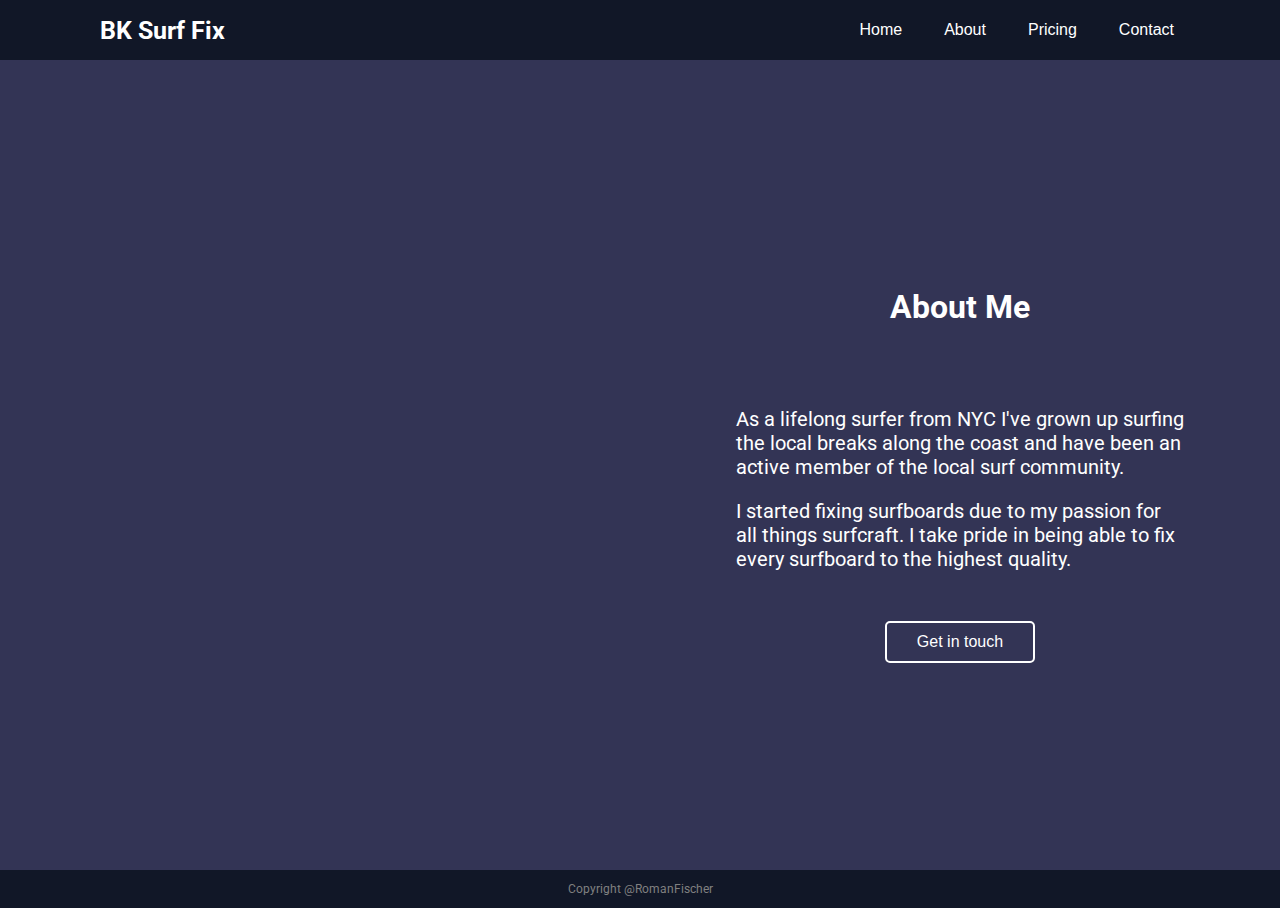
<file: about.html>
<!DOCTYPE html>
<html lang="en">
<head>
  <meta charset="UTF-8">
  <meta name="viewport" content="width=device-width, initial-scale=1.0">
  <title>About</title>
  <link rel="stylesheet" href="about.css">
  <link rel="preconnect" href="https://fonts.googleapis.com">
  <link rel="preconnect" href="https://fonts.gstatic.com" crossorigin>
  <link href="https://fonts.googleapis.com/css2?family=Roboto:ital,wght@0,100;0,300;0,400;0,500;0,700;0,900;1,100;1,300;1,400;1,500;1,700;1,900&display=swap" rel="stylesheet">
</head>
<body>
<div class="overall-box">
  <div class="header">
    <div class="nav-bar">
      <div class="site-name">
        <h1 class="nav-title">BK Surf Fix</h1>
      </div>
      <div class="nav-links">
        <a href="index.html" class="nav-box"><button class="nav-box">Home</button></a>
        <a href="about.html"class="nav-box"><button class="nav-box">About</button></a>
        <a href="price.html" class="nav-box"><button class="nav-box">Pricing</button></a>
        <a href="contact.html" class="nav-box"><button class="nav-box">Contact</button></a>
      </div>
    </div>
  </div>
  <div class="site-container">
    <div class="left">
    </div>
    <div class="right">
      <div class="page-title">
        <h1 class="about-title">About Me</h1>
      </div>
      <div class="page-container">
        <div class="left-box">
          <div class="about-text">
            <p>As a lifelong surfer from NYC I've grown up surfing the local breaks along the coast and have been an active member of the local surf community.</p>
            <p>I started fixing surfboards due to my passion for all things surfcraft. I take pride in being able to fix every surfboard to the highest quality.</p>
          </div>
          <div class="git-box">
            <a href="contact.html"><button class="body-btn">Get in touch</button></a>
          </div>
        </div>
      </div>
    </div>
  </div>
  <div class="bottom-nav">
    <div class="bottom-nav-title">
    <p class="foot-text">Copyright @RomanFischer</p>
  </div>
</div>
</body>
</html>
</file>
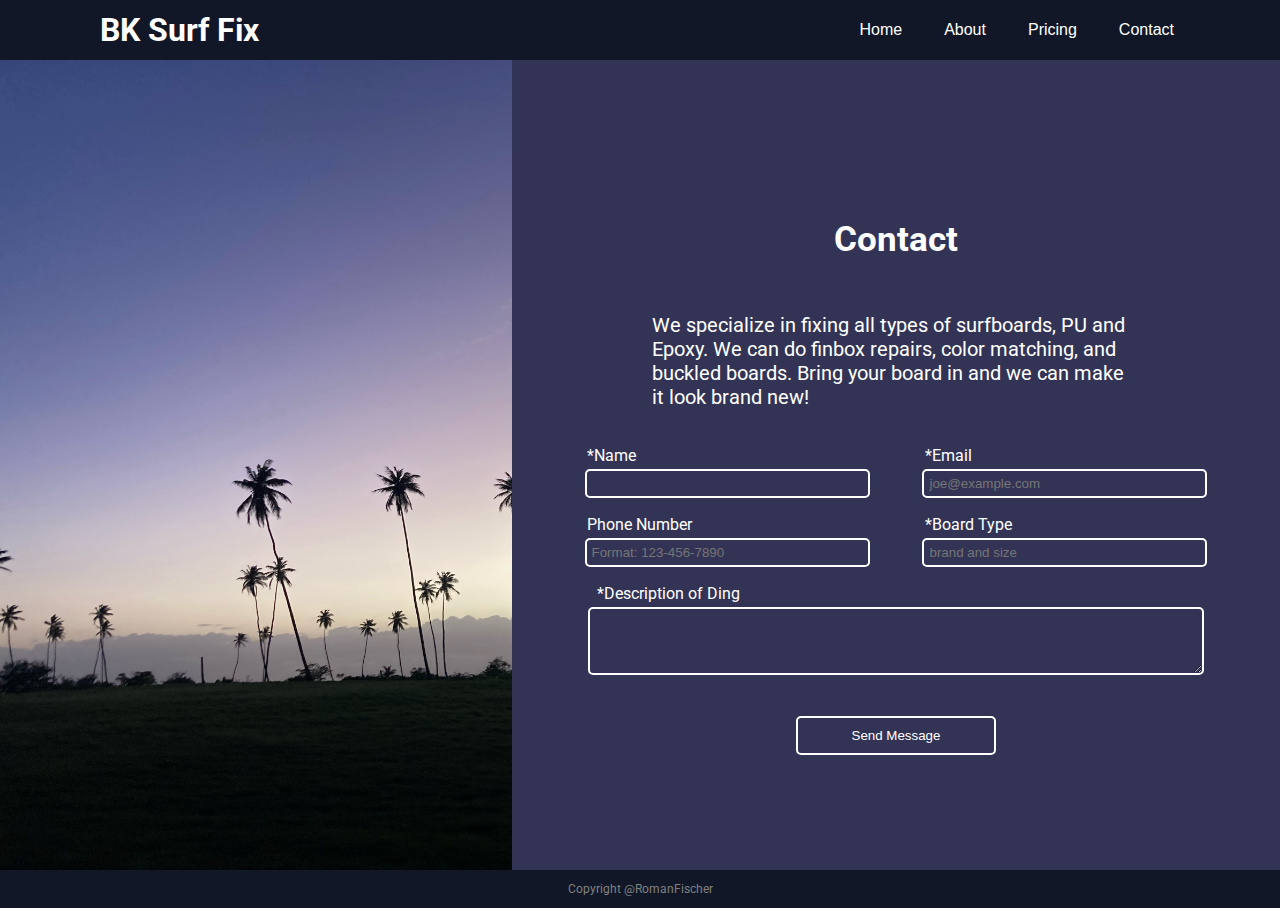
<file: contact.html>
<!DOCTYPE html>
<html lang="en">
<head>
  <meta charset="UTF-8">
  <meta name="viewport" content="width=device-width, initial-scale=1.0">
  <title>Contact</title>
  <link rel="stylesheet" href="contact.css">
  <link rel="preconnect" href="https://fonts.googleapis.com">
  <link rel="preconnect" href="https://fonts.gstatic.com" crossorigin>
  <link href="https://fonts.googleapis.com/css2?family=Roboto:ital,wght@0,100;0,300;0,400;0,500;0,700;0,900;1,100;1,300;1,400;1,500;1,700;1,900&display=swap" rel="stylesheet">
</head>
<body>
  <div class="header">
    <div class="nav-bar">
      <div class="site-name">
        <h1 class="nav-title">BK Surf Fix</h1>
      </div>
      <div class="nav-links">
        <a href="index.html" class="nav-box"><button class="nav-box">Home</button></a>
        <a href="about.html"class="nav-box"><button class="nav-box">About</button></a>
        <a href="price.html" class="nav-box"><button class="nav-box">Pricing</button></a>
        <a href="contact.html" class="nav-box"><button class="nav-box">Contact</button></a>
      </div>
    </div>
  </div>
  <div class="site-container">
    <div class="left" style="background-image: url(images/background.jpeg); background-size: cover;">
    </div>
    <div class="right">
    <div class="page-title">
      <h1 class="about-title">Contact</h1>
    </div>
    <div class="form-header">
  </div>
  <div class="form-container">
      <form class="contact-form">
          <div class="legend-container">
              <legend class="legend">We specialize in fixing all types of surfboards, PU and Epoxy. We can do finbox repairs, color matching, and buckled boards. Bring your board in and we can make it look brand new!</legend>
          </div>
          <div class="form-content">
              <div class="form-row">
                  <label for="first-name">*Name</label>
                  <input type="text" id="Name" name="Name" required>
              </div>
              <div class="form-row">
                  <label for="email">*Email</label>
                  <input type="email" id="email" name="email" required placeholder="joe@example.com">
              </div>
              <div class="form-row">
                  <label for="phone">Phone Number</label>
                  <input type="tel" name="phone" id="phone" pattern="[0-9]{3}-[0-9]{3}-[0-9]{4}" placeholder="Format: 123-456-7890">      
              </div>
              <div class="form-row">
                  <label for="board-type">*Board Type</label>
                  <input type="text" id="board-type" name="board-type" required placeholder="brand and size">
              </div>
              <div class="form-row" style="width: 100%;">
                  <label for="description">*Description of Ding</label>
                  <textarea name="description" id="description" required></textarea>
              </div>
          </div>
          <div class="button-box">
              <div class="form-row">
                  <label></label>
                  <button type="submit" class="submit-button">Send Message</button>
              </div>
          </div>
      </form>
    </div>
  </div>
  </div>
    <div class="bottom-nav">
      <div class="bottom-nav-title">
        <p class="foot-text">Copyright @RomanFischer</p>
      </div>
    </div>
  </body>
  </html>
</file>
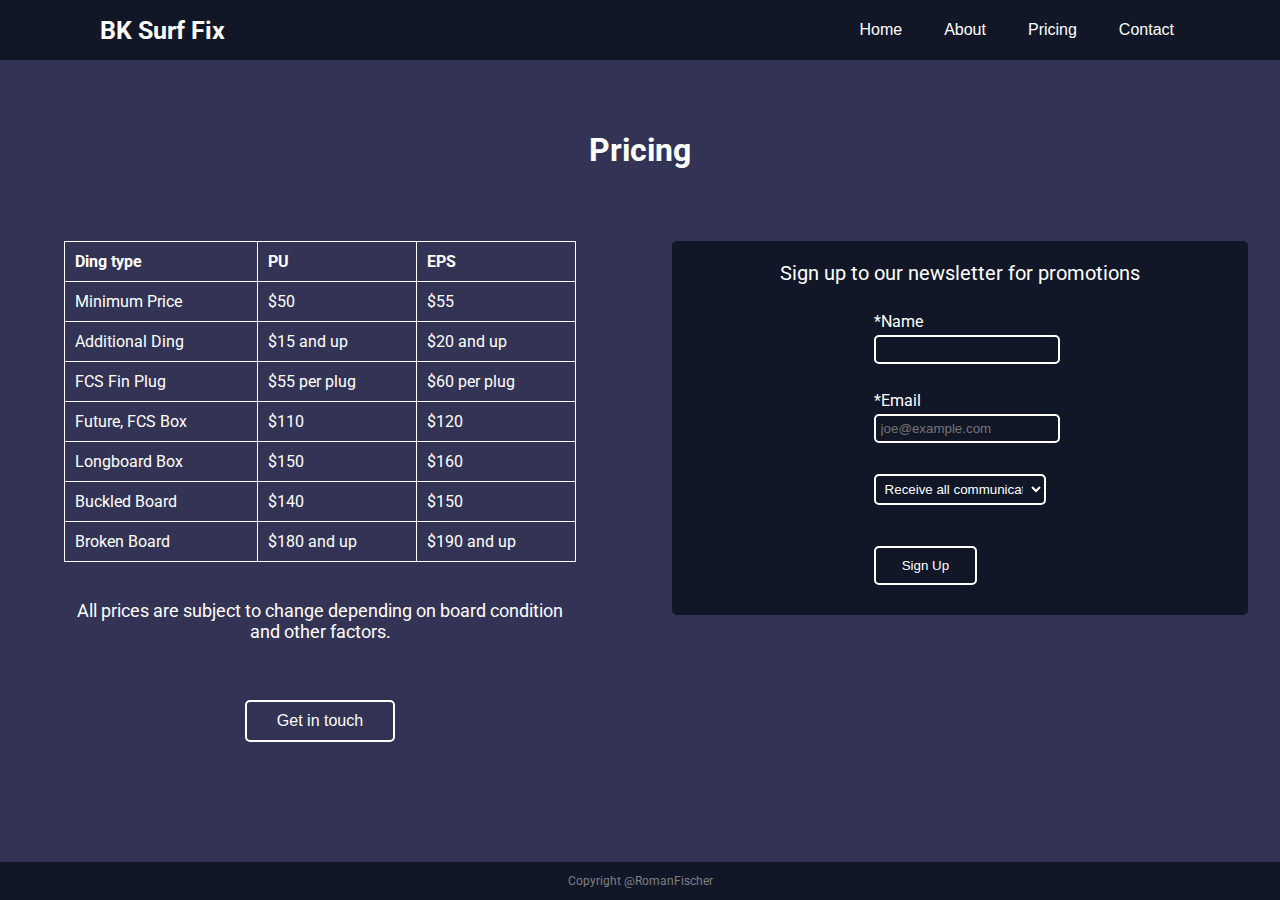
<file: price.html>
<!DOCTYPE html>
<html lang="en">
<head>
  <meta charset="UTF-8">
  <meta name="viewport" content="width=device-width, initial-scale=1.0">
  <title>Pricing</title>
  <link rel="stylesheet" href="price.css">
  <link rel="preconnect" href="https://fonts.googleapis.com">
  <link rel="preconnect" href="https://fonts.gstatic.com" crossorigin>
  <link href="https://fonts.googleapis.com/css2?family=Roboto:ital,wght@0,100;0,300;0,400;0,500;0,700;0,900;1,100;1,300;1,400;1,500;1,700;1,900&display=swap" rel="stylesheet">
  <style>
    .site-container {
      display: flex;
      flex-direction: row;
      padding-bottom: 30px;
    }
    .right {
      width: 50%;
    }
    .left {
      width: 50%;
    }
    @media only screen and (max-width: 1000px) {
      .site-container {
      flex-direction: column;
      }
      .right {
      width: 100%;
      }
      .left {
      width: 100%;
  }
    }
  </style>
</head>
<body>
  <div class="header">
    <div class="nav-bar">
      <div class="site-name">
        <h1 class="nav-title">BK Surf Fix</h1>
      </div>
      <div class="nav-links">
        <a href="index.html" class="nav-box"><button class="nav-box">Home</button></a>
        <a href="about.html"class="nav-box"><button class="nav-box">About</button></a>
        <a href="price.html" class="nav-box"><button class="nav-box">Pricing</button></a>
        <a href="contact.html" class="nav-box"><button class="nav-box">Contact</button></a>
      </div>
    </div>
  </div>
  <div class="page-title">
    <h1 class="about-title">Pricing</h1>
  </div>
  <div class="site-container">
    <div class="left">
      <div class="price-box">
        <div class="price-table-box">
          <table class="price-table">
            <tr>
              <th>Ding type</th>
              <th>PU</th>
              <th>EPS</th>
            <tr>
            <tr>
              <td>Minimum Price</td>
              <td>$50</td>
              <td>$55</td>
            </tr>
            <tr>
              <td>Additional Ding</td>
              <td>$15 and up</td>
              <td>$20 and up</td>
            </tr>
            <tr>
              <td>FCS Fin Plug</td>
              <td>$55 per plug</td>
              <td>$60 per plug</td>
            </tr>
            <tr>
              <td>Future, FCS Box</td>
              <td>$110</td>
              <td>$120</td>
            </tr>
            <tr>
              <td>Longboard Box</td>
              <td>$150</td>
              <td>$160</td>
            </tr>
            <tr>
              <td>Buckled Board</td>
              <td>$140</td>
              <td>$150</td>
            </tr>
            <tr>
              <td>Broken Board</td>
              <td>$180 and up</td>
              <td>$190 and up</td>
            </tr>
          </table>
        </div>
        <div class="table-subtitle">
          <p>All prices are subject to change depending on board condition and other factors.</p>
        </div>
        <div class="button-container">
          <a href="contact.html"><button class="body-btn">Get in touch</button></a>
        </div>
      </div>
    </div>
    <div class="right">
      <div class="form-container">
        <form class="contact-form">
            <div class="legend-container">
                <legend class="legend">Sign up to our newsletter for promotions</legend>
            </div>
            <div class="form-content">
                <div class="form-row">
                    <label for="first-name">*Name</label>
                    <input type="text" id="Name" name="Name" required>
                </div>
                <div class="form-row">
                    <label for="email">*Email</label>
                    <input type="email" id="email" name="email" required placeholder="joe@example.com">
                </div>
                <div class="form-row">
                  <label for="communication" required></label>
                    <select name="communication" id="communication">
                      <option value="volvo">Receive all communications</option>
                      <option value="saab">Receive only promotions</option>
                    </select>
                </div>
            </div>
            <div class="button-box">
                <div class="form-row">
                    <label></label>
                    <button type="submit" class="submit-button">Sign Up</button>
                </div>
            </div>
        </form>
        </div>
      </div>
    </div>
</div>
    <div class="bottom-nav">
      <div class="bottom-nav-title">
        <p class="foot-text">Copyright @RomanFischer</p>
      </div>
    </div>
  </div>
</body>
</html>
</file>
<file: about.css>
body {
  margin: 0;
  font-family: "Roboto", sans-serif;
  width: 100vw;
  height: 100vh;
  color: white;
  background-color: rgb(51, 52, 85);
  display: flex;
  flex-direction: column;
  overflow: scroll;

}


.overall-box {
  display: flex;
  flex-direction: column;
}

.header {
  width: 100%;
}

.nav-bar {
  display: flex;
  flex-direction: row;
  height: 60px;
  background-color: #111727;
  justify-content: space-between;
  width: 100%;
}

.site-name {
  display: flex;
  align-items: center;
  padding-left: 100px;
}

.nav-title {
  font-size: 25px;
}

.nav-links {
  display: flex;
  flex-direction: row;
  padding-right: 100px;
  gap: 30px;
}

.nav-box {
  display: flex;
  align-items: center;
  justify-content: center;
  font-size: 16px;
  font-weight: 400;
  background-color: #111727;
  color: white;
  border: none;
  text-decoration: none;
}

.nav-box:hover {
  color:rgb(154, 154, 154); 
}

.nav-box:active {
  color:rgb(154, 154, 154); 
}

.site-container {
  display: flex;
  flex-direction: row;
  height: 90vh;
}

.left {
  width: 50%;
  background-image: url("https://media.giphy.com/media/v1.Y2lkPTc5MGI3NjExbmZqMGxiNnJxb252YnMwczRhY243ZmM0cHh4aTcwMm50OGM5bHN6dCZlcD12MV9pbnRlcm5hbF9naWZfYnlfaWQmY3Q9Zw/yfn6mRAP5ZwHyG9o9U/giphy.gif");
  background-size:100%;
  object-fit: cover;
}


.right {
  width: 50%;
  display: flex;
  flex-direction: column;
  align-items: center;
  justify-content: center;
  overflow: scroll;
}



.page-title {
  width: 100%;
  padding: 0px 0px 0px 0px;
}

.about-title {
  display: flex;
  align-items: center;
  justify-content: center;
}

.left-box {
  display: flex;
  flex-direction: column;
  align-items: center;
}

.about-text {
  width: 70%;
  padding-top: 40px;
}

.about-text p {
  font-size: 20px;
}

.git-box {
  padding-top: 30px;
}

.body-btn {
  width: 150px;
  padding: 10px;
  border-radius: 5px;
  font-size: 16px;
  font-weight: 500;
  background-color: rgb(51, 52, 85);
  color: white;
  border: 2px solid white;
  animation-name: example;
  animation-duration: 4s;
  animation-iteration-count: infinite;
}

@keyframes example {
  0%   {border: 2px solid white; 
        color: white;
       }
  50% {border:2px solid rgb(90, 255, 112);
       color: rgb(90, 255, 112);
      }
}

.body-btn:hover {
  border: 2px solid rgb(166, 234, 175);
  font-weight: 500;
  color: rgb(166, 234, 175);
}

.right-box {
  width: 50%;
  display: flex;
  flex-direction: column;
  align-items: center;
}






.bottom-nav {
  width: 100%;
  margin-top: auto;
}

.bottom-nav {
  display: flex;
  justify-content: center;
  background-color:#111727;
}

.foot-text {
  font-size: 12px;
  color: gray;
}

@media only screen and (max-width: 900px) {
  .nav-bar {
    flex-direction: column;
    align-items: center;
    height: 100px;
    justify-content: center;
  }

  .nav-title {
    font-size: 30px;
  }
  
  .nav-links {
    padding-bottom: 20px;
  }

  .site-name {
    padding: 0px;    
  }
    
  .nav-links {
    padding: 0px;
    padding-bottom: 20px;
  }

  .page-title {
    padding-bottom: 0px;
    padding: 0px;
  }

  .about-title {
    padding: 0px;
  }

  .page-container {
    flex-direction: column;
    padding-bottom: 15px;
  }

  .about-text {
    padding: 0px;
    justify-self: flex-start;
  }

  .left-box {
    width: 100%;
    padding-top: 0px;
  }

  .right-box {
    width: 100%;
    padding: 0px;
  }

  .site-container {
    flex-direction: column;
  }

  .left {
    width: 100%;
    height: 40vh;
  }

  .right {
    width: 100%;
    height: 60vh;
  }

}
</file>
<file: contact.css>
body {
  margin: 0;
  font-family: "Roboto", sans-serif;
  width: 100vw;
  min-height: 100vh;
  color: white;
  background-color: rgb(51, 52, 85);
  display: flex;
  flex-direction: column;
}


.header {
  width: 100%;
}

.nav-bar {
  display: flex;
  flex-direction: row;
  height: 60px;
  background-color: #111727;
  justify-content: space-between;
  width: 100%;
}

.site-name {
  display: flex;
  align-items: center;
  padding-left: 100px;
}

.page-title h1 {
  font-size: 35px;
}


.nav-links {
  display: flex;
  flex-direction: row;
  padding-right: 100px;
  gap: 30px;
}

.nav-box {
  display: flex;
  align-items: center;
  justify-content: center;
  font-size: 16px;
  font-weight: 400;
  background-color: #111727;
  color: white;
  border: none;
  text-decoration: none;
}

.nav-box:hover {
  color:rgb(154, 154, 154); 
}

.nav-box:active {
  color:rgb(154, 154, 154); 
}


.site-container {
  width: 100%;
  display: flex;
  flex-direction: row;
  overflow: hidden;
}

.left {
  width: 40%;
  height: 90vh;
}

.right {
  width: 60%;
  height: 90vh;
  display: flex;
  align-items: center;
  justify-content: center;
  flex-direction: column;
  padding: 0;
}



.page-title {
  width: 100%;
  padding: 50px 0px 0px 0px;
}

.about-title {
  display: flex;
  align-items: center;
  justify-content: center;
}

.form-container {
  display: flex;
  background-color: rgb(51, 52, 85);
  flex-direction: column; 
  align-items: center;    
  justify-content: center; 
}



.contact-form{
  width: 80%;
  display: flex;
  flex-direction: column;
  align-items: center;
  justify-content: center;
  margin: 0 auto;
  padding: 0;
}

.legend-container {
  display: flex;
  justify-content: center;
  padding: 30px;
  width: 80%;
}

.legend {
  font-size: 20px;
}

.form-content {
  display: flex;
  flex-wrap: wrap;
  justify-content: space-between;
}




.form-row label {
  text-align: left;
  margin-top: 7px;
  padding-right: 20px;
  width: 94%;
}


.form-row {
  margin-bottom: 10px;
  display: flex;
  flex-direction: column;
  align-items: center;
  width: 45%;
  gap: 4px;
}

/*
.form-row {
  margin-bottom: 25px;
  display: flex;
  flex-direction: row;
  align-items: flex-start; 
  margin-bottom: 20px;
}
*/


.form-row input[type="text"] {
  width: 98%;
  border-radius: 5px;
  padding: 5px;
  background-color: rgb(51, 52, 85);
  border-style: none;
  border: 2px solid white;
  color: #fff;
}

.form-row input[type="email"] {
  width: 98%;
  border-radius: 5px;
  padding: 5px;
  background-color: rgb(51, 52, 85);
  border-style: none;
  border: 2px solid white;
  color: #fff;
}

.form-row input[type="tel"] {
  width: 98%;
  border-radius: 5px;
  padding: 5px;
  background-color: rgb(51, 52, 85);
  border-style: none;
  border: 2px solid white;
  color: #fff;
}

.form-row textarea {
  width: 98%;
  line-height: 2;
  border-radius: 5px;
  padding: 5px;
  background-color: rgb(51, 52, 85);
  border-style: none;
  border: 2px solid white;
  color: #fff;
}





.button-box {
  display: flex;
  justify-content: center;
  margin-top: 20px; /* Adjust margin for spacing */
  margin-bottom: 20px;
  color: #fff;
  width: 100%;
}

.form-row button{
  background-color: rgb(51, 52, 85);
  border-radius: 5px;
  color: white;
  padding: 10px;
  border: 2px solid white;
  
}


.submit-button {
  width: 200px;
}

.submit-button:hover {
  border: 2px solid rgb(166, 234, 175);
  font-weight: 500;
  color: rgb(166, 234, 175);
}

.submit-button:active{
  border: 2px solid rgb(166, 234, 175);
  font-weight: 500;
  color: rgb(166, 234, 175);
}

.form-row input[type='text']:invalid,
.form-row input[type='email']:invalid,
.form-row textarea:invalid {
box-shadow: none; /* Remove default red glow in Firefox */
}

.form-row input[type='email']:focus,
.form-row input[type='text']:focus,
.form-row input[type='tel']:focus,
.form-row textarea:focus {
  outline: none;
  border: 2px solid rgb(166, 234, 175);
}


.bottom-nav {
  width: 100%;
  margin-top: auto;
}

.bottom-nav {
  display: flex;
  justify-content: center;
  background-color:#111727;
}

.foot-text {
  font-size: 12px;
  color: gray;
}


@media only screen and (max-width: 800px) {
  .nav-bar {
    flex-direction: column;
    align-items: center;
    height: 100px;
    justify-content: center;
  }

  .nav-title {
    font-size: 30px;
  }
  
  .nav-links {
    padding-bottom: 20px;
  }

  .site-name {
    padding: 0px;    
  }
    
  .nav-links {
    padding: 0px;
    padding-bottom: 20px;
  }
  
  .site-container {
    flex-direction: column;
  }

  .left {
    width: 100%;
    height: 30vh;
  }

  .right {
    width: 100%;
    justify-content: flex-start;
    height:auto;
  }

  .page-title {
    padding: 10px 0px 0px 0px;
  }

}
</file>
<file: price.css>
body {
  margin: 0;
  font-family: "Roboto", sans-serif;
  width: 100vw;
  height: 100vh;
  color: white;
  background-color: rgb(51, 52, 85);
  display: flex;
  flex-direction: column;
}


.header {
  width: 100%;
}

.nav-bar {
  display: flex;
  flex-direction: row;
  height: 60px;
  background-color: #111727;
  justify-content: space-between;
  width: 100%;
}

.site-name {
  display: flex;
  align-items: center;
  padding-left: 100px;
}

.nav-title {
  font-size: 25px;
}

.nav-links {
  display: flex;
  flex-direction: row;
  padding-right: 100px;
  gap: 30px;
}

.nav-box {
  display: flex;
  align-items: center;
  justify-content: center;
  font-size: 16px;
  font-weight: 400;
  background-color: #111727;
  color: white;
  border: none;
  text-decoration: none;
}

.nav-box:hover {
  color:rgb(154, 154, 154); 
}

.nav-box:active {
  color:rgb(154, 154, 154); 
}


.price-box {
  display: flex;
  flex-direction: column;
  align-items: center;
  width: 100%;
}

.page-title {
  width: 100%;
  padding: 50px 0px 50px 0px;
}

.about-title {
  display: flex;
  align-items: center;
  justify-content: center;
}

.price-table-box {
  display: flex;
  flex-direction: column;
  align-items: center;
  width: 80%;
}

.price-table {
  width: 100%;
  background-color: rgb(51, 52, 85);
}

.price-table, th, td {
  border: 1px solid white;
  border-collapse: collapse;
  padding: 10px
}

th {
  text-align: left;
}


.table-subtitle {
  padding: 20px 0px 0px 0px;
  width: 80%;
  text-align: center;
  font-size: 18px;
}

.button-container {
  padding: 40px 0px 10px 0px;
}

.body-btn {
  width: 150px;
  padding: 10px;
  border-radius: 5px;
  font-size: 16px;
  font-weight: 500;
  background-color: rgb(51, 52, 85) ;
  color: white;
  border: 2px solid white;
}

.body-btn:hover {
  border: 2px solid rgb(166, 234, 175);
  font-weight: 500;
  color: rgb(166, 234, 175);
}


.form-container {
  width: 100%;
  height: 100%;
  display: flex;
  flex-direction: column;
  align-items: center;
  justify-content: flex-start;
}

.contact-form {
  padding-top: 20px;
  width: 90%;
  border-radius: 5px;
  display: flex;
  flex-direction: column;
  align-items: center;
  background-color: #111727;
}

.legend-container {
  margin-bottom: 20px;
}

.legend {
  font-size: 20px;
}

.form-content {
  width: 100%;
  display: flex;
  flex-direction: column;
  align-items: center;
  gap: 10px;
}


.form-row {
  margin-bottom: 10px;
  display: flex;
  flex-direction: column;
  gap: 4px;
  width: 30%;
}


.form-row label {
  text-align: left;
  margin-top: 7px;
  padding-right: 20px;
}

.form-row input[type="text"] {
  width: 100%;
  border-radius: 5px;
  padding: 5px;
  background-color: #111727;
  border-style: none;
  border: 2px solid white;
  color: #fff;
}

.form-row input[type="email"] {
  width: 100%;
  border-radius: 5px;
  padding: 5px;
  background-color: #111727;
  border-style: none;
  border: 2px solid white;
  color: #fff;
}

.form-row select {
  width: 100%;
  border-radius: 5px;
  padding: 5px;
  background-color: #111727;
  border-style: none;
  border: 2px solid white;
  color: #fff;
}

.button-box {
  display: flex;
  justify-content: center;
  margin-top: 20px; /* Adjust margin for spacing */
  margin-bottom: 20px;
  color: #fff;
  width: 100%;
}

.form-row button{
  background-color: #111727;
  border-radius: 5px;
  color: white;
  padding: 10px;
  border: 2px solid white;
  width: 60%;
}



.submit-button:hover {
  border: 2px solid rgb(166, 234, 175);
  font-weight: 500;
  color: rgb(166, 234, 175);
}

.submit-button:active{
  border: 2px solid rgb(166, 234, 175);
  font-weight: 500;
  color: rgb(166, 234, 175);
}

.form-row input[type='text']:invalid,
.form-row input[type='email']:invalid,
.form-row textarea:invalid,
.form-row select:invalid {
box-shadow: none; /* Remove default red glow in Firefox */
}

.form-row input[type='email']:focus,
.form-row input[type='text']:focus,
.form-row input[type='tel']:focus,
.form-row textarea:focus,
.form-row select:focus {
  outline: none;
  border: 2px solid rgb(166, 234, 175);
  color: rgb(166, 234, 175)
}






.bottom-nav {
  width: 100%;
  margin-top: auto;
}

.bottom-nav {
  display: flex;
  justify-content: center;
  background-color:#111727;
}

.foot-text {
  font-size: 12px;
  color: gray;
}


@media only screen and (max-width: 1000px) {
  .nav-bar {
    flex-direction: column;
    align-items: center;
    height: 100px;
    justify-content: center;
  }

  .nav-title {
    font-size: 30px;
  }
  
  .nav-links {
    padding-bottom: 20px;
  }

  .site-name {
    padding: 0px;    
  }
    
  .nav-links {
    padding: 0px;
    padding-bottom: 20px;
  }

  .contact-form {
    width: 100%;
  }

  .form-row {
    width: 60%;
  }

  .right {
    width: 100%;
  }

  .left {
    width: 100%;
  }
  
}
</file>
